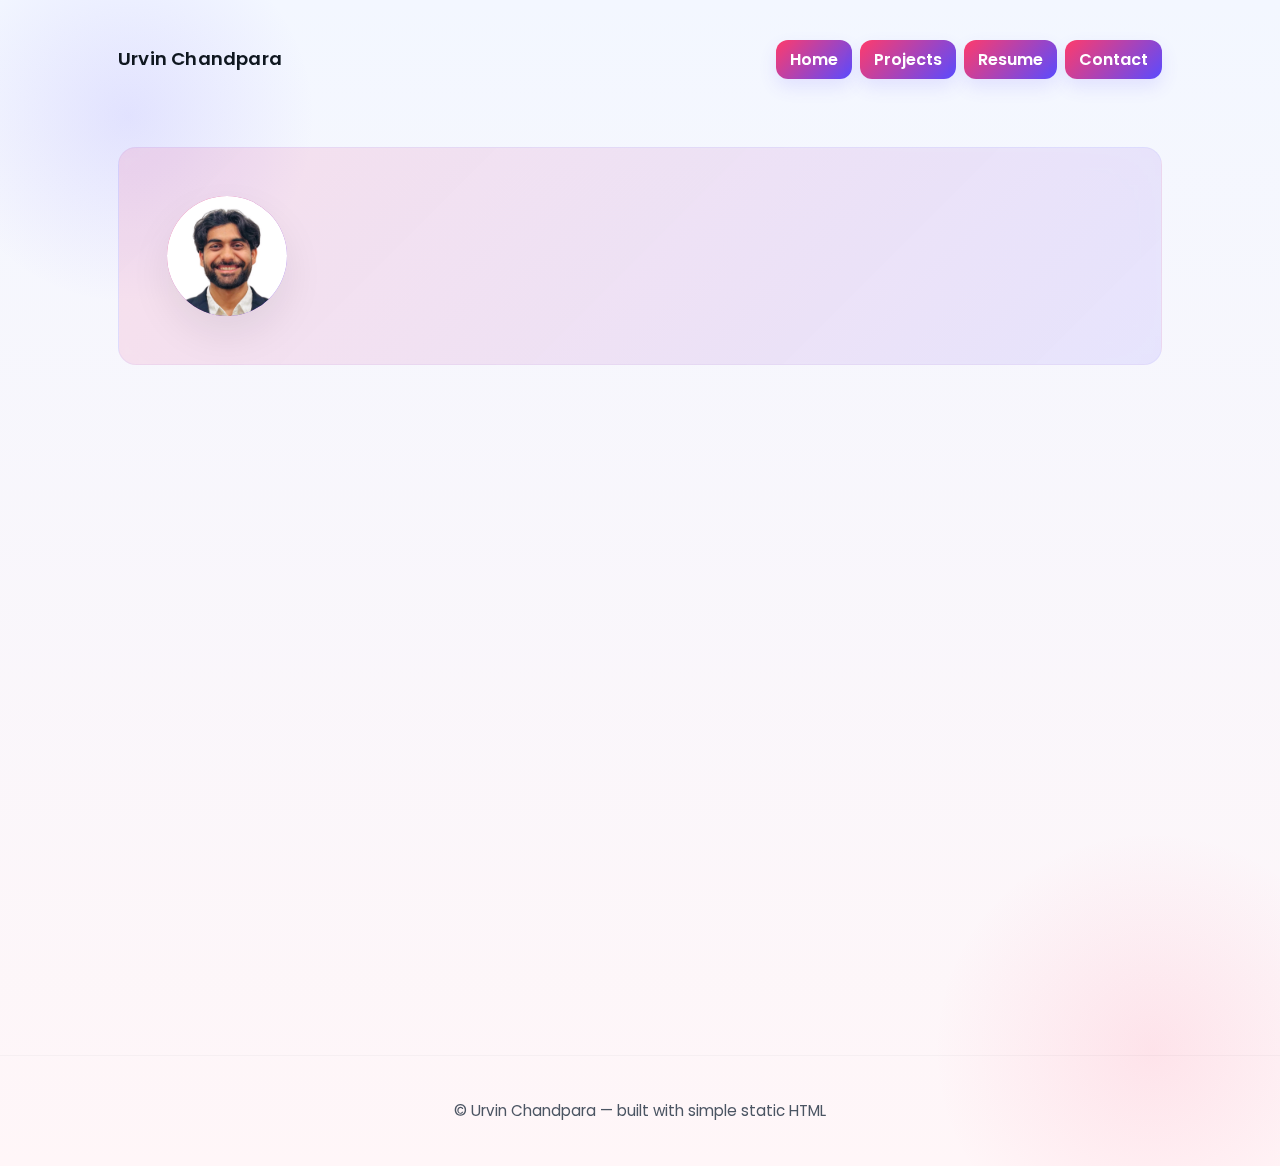
<file: index.html>
<!doctype html>
<html lang="en">
<head>
  <meta charset="utf-8" />
  <meta name="viewport" content="width=device-width,initial-scale=1" />
  <title>Your Name — Portfolio</title>
  <link rel="stylesheet" href="styles.css">
  <link href="https://fonts.googleapis.com/css2?family=Poppins:wght@300;400;600;700&display=swap" rel="stylesheet">
  <meta name="description" content="Portfolio showcasing projects: web, ML, and more." />
</head>
<body>
  <header class="site-header">
    <div class="container">
      <h1 class="brand">Urvin Chandpara</h1>
      <nav>
        <a href="index.html">Home</a>
        <a href="projects.html">Projects</a>
        <a href="resume.html" class="btn-resume">Resume</a>
        <a href="index.html#contact">Contact</a>
      </nav>
    </div>
  </header>

  <main class="container">
    <section class="hero">
      <div class="hero-inner">
        <div class="avatar">
          <img src="assets/profile.jpg" alt="Urvin Chandpara" loading="lazy" />
        </div>
        <div class="hero-copy">
          <h2 class="reveal">Hello, I'm Urvin Chandpara</h2>
          <p class="lead reveal delay-1">Machine Learning & Data Analytics — I build ML prototypes and interactive web demos.</p>
          
        </div>
      </div>
    </section>



    <section class="about intro reveal delay-3">
      <h3>About me</h3>
      <p>My name is Urvin Chandpara, and I graduated from Felician University in December 2025 with a bachelors degree in Business Analytics, maintaining a GPA of 3.8.

I was born and raised in a small town in India with big dreams, which shaped my work ethic, discipline, and determination. In high school, I competed in kickboxing and represented my state in two national games in the under-70 kg category, experiences that taught me resilience and consistency.

Outside of academics, I enjoy hiking, reading books, creating ML models and weightlifting. I am curious, motivated, and always looking for opportunities to grow personally and professionally.</p>
    </section>

    <section class="summary reveal delay-3">
      <div class="summary-card">
        <h3>Background</h3>
        <p> I am Urvin Chandpara, a recent graduate of Felician University with a strong interest in data science, analytics, and technology. Through internships in IT support and data science, I’ve worked on real projects such as building a model to predict diamond prices and supporting technical operations in workplace environments. I enjoy working with data, learning new tools, and solving practical problems that make systems more efficient. I am curious, motivated, and eager to grow my skills while contributing to meaningful, data-driven projects.</p>
      </div>
    </section>

    <section id="contact" class="reveal delay-4">
      <h3>Contact</h3>
      <p>Email: <a href="mailto:bchandpara28@gmail.com">bchandpara28@gmail.com</a></p>
      <p>GitHub: <a href="https://github.com/yourusername" target="_blank">github.com/yourusername</a></p>
    </section>
  </main>

  <footer class="site-footer">
    <div class="container">© Urvin Chandpara — built with simple static HTML</div>
  </footer>
</body>
</html>
</file>
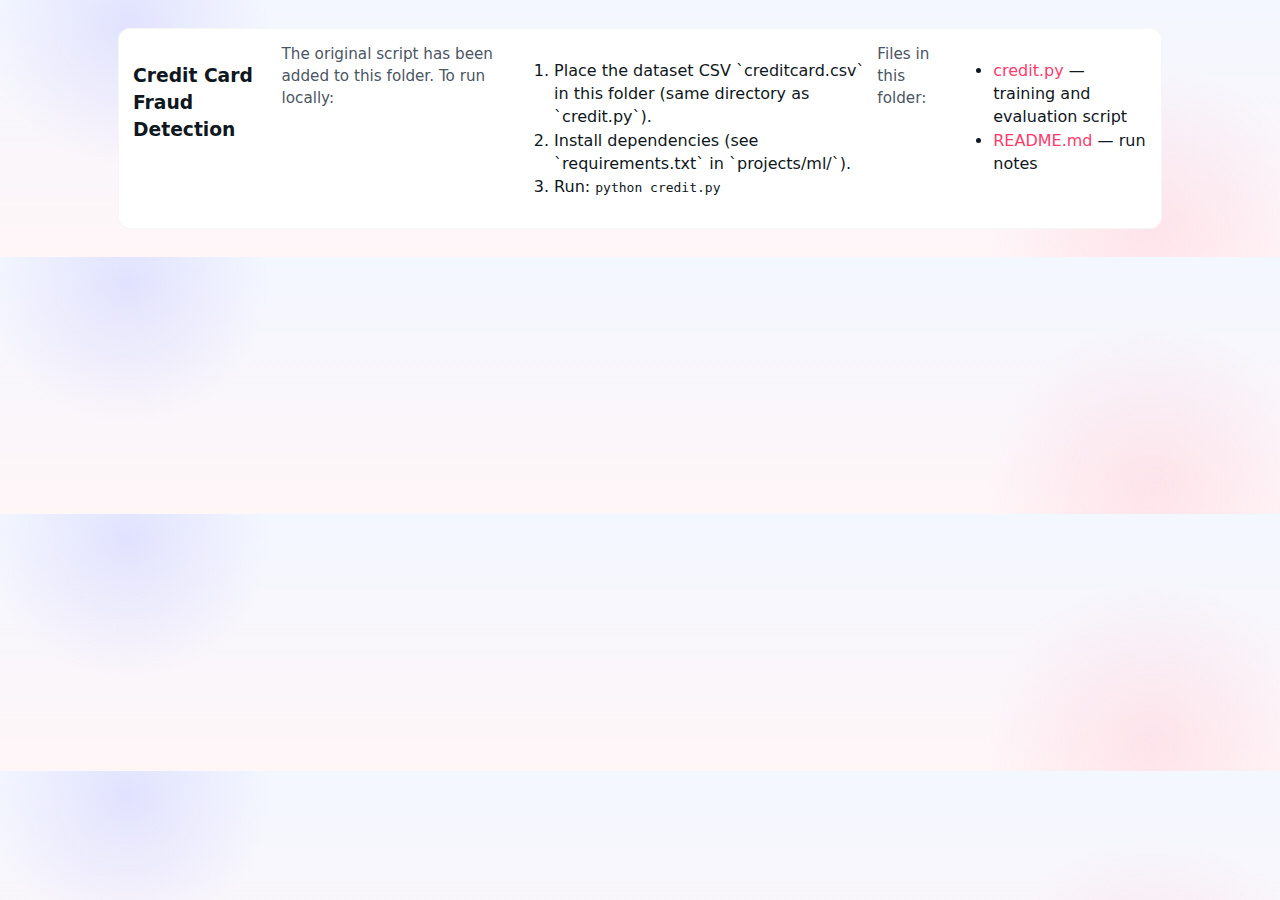
<file: projects/ml/credit_card/index.html>
<!doctype html>
<html lang="en">
<head>
  <meta charset="utf-8" />
  <meta name="viewport" content="width=device-width,initial-scale=1" />
  <title>Credit Card Fraud Detection — Placeholder</title>
  <link rel="stylesheet" href="../../../styles.css">
</head>
<body>
  <main class="container">
    <article class="card">
      <h3>Credit Card Fraud Detection</h3>
      <p>The original script has been added to this folder. To run locally:</p>
      <ol>
        <li>Place the dataset CSV `creditcard.csv` in this folder (same directory as `credit.py`).</li>
        <li>Install dependencies (see `requirements.txt` in `projects/ml/`).</li>
        <li>Run: <code>python credit.py</code></li>
      </ol>
      <p>Files in this folder:</p>
      <ul>
        <li><a href="credit.py">credit.py</a> — training and evaluation script</li>
        <li><a href="README.md">README.md</a> — run notes</li>
      </ul>
    </article>
  </main>
</body>
</html>
</file>
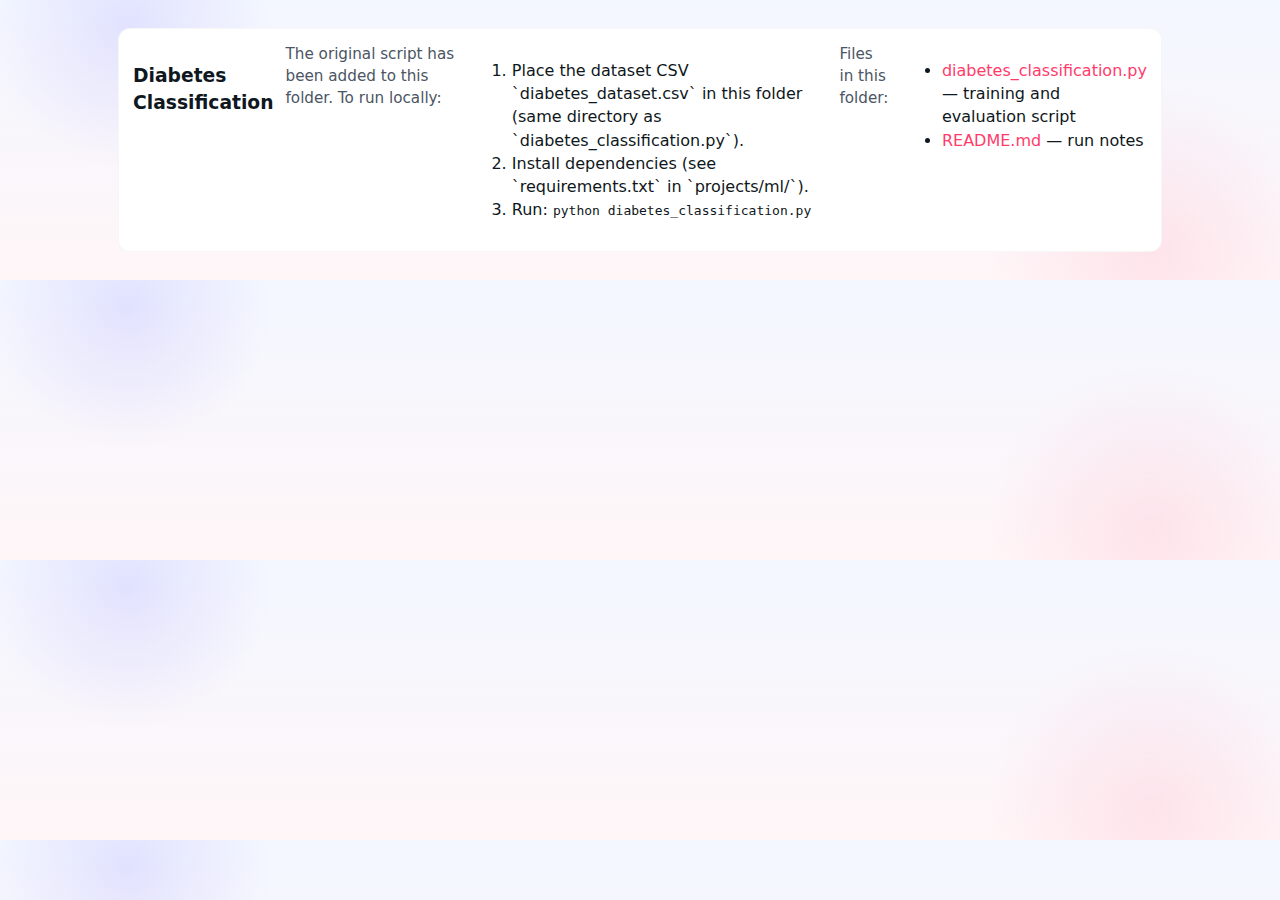
<file: projects/ml/diabetes/index.html>
<!doctype html>
<html lang="en">
<head>
  <meta charset="utf-8" />
  <meta name="viewport" content="width=device-width,initial-scale=1" />
  <title>Diabetes Classification — Placeholder</title>
  <link rel="stylesheet" href="../../../styles.css">
</head>
<body>
  <main class="container">
    <article class="card">
      <h3>Diabetes Classification</h3>
      <p>The original script has been added to this folder. To run locally:</p>
      <ol>
        <li>Place the dataset CSV `diabetes_dataset.csv` in this folder (same directory as `diabetes_classification.py`).</li>
        <li>Install dependencies (see `requirements.txt` in `projects/ml/`).</li>
        <li>Run: <code>python diabetes_classification.py</code></li>
      </ol>
      <p>Files in this folder:</p>
      <ul>
        <li><a href="diabetes_classification.py">diabetes_classification.py</a> — training and evaluation script</li>
        <li><a href="README.md">README.md</a> — run notes</li>
      </ul>
    </article>
  </main>
</body>
</html>
</file>
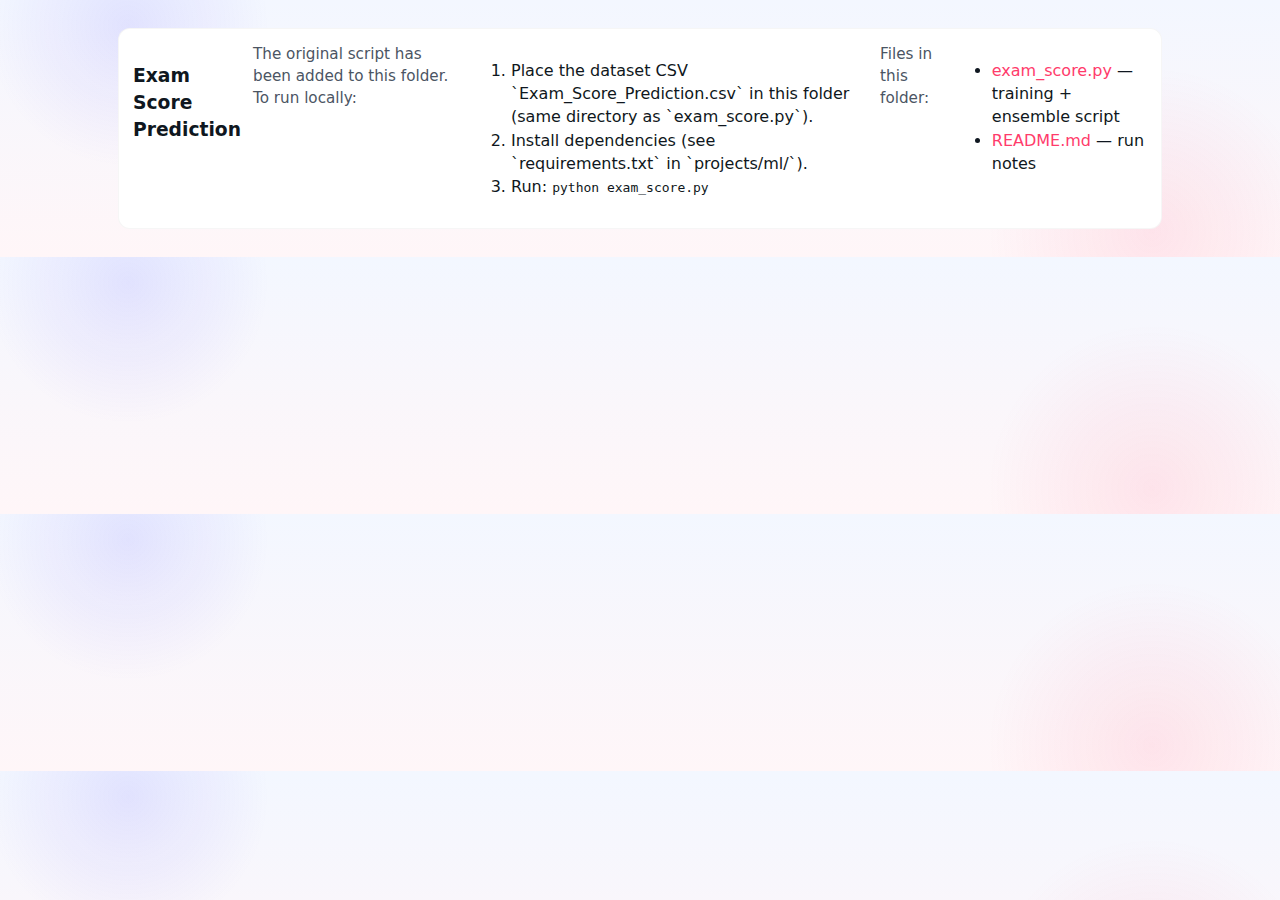
<file: projects/ml/exam_score/index.html>
<!doctype html>
<html lang="en">
<head>
  <meta charset="utf-8" />
  <meta name="viewport" content="width=device-width,initial-scale=1" />
  <title>Exam Score Prediction — Placeholder</title>
  <link rel="stylesheet" href="../../../../styles.css">
</head>
<body>
  <main class="container">
    <article class="card">
      <h3>Exam Score Prediction</h3>
      <p>The original script has been added to this folder. To run locally:</p>
      <ol>
        <li>Place the dataset CSV `Exam_Score_Prediction.csv` in this folder (same directory as `exam_score.py`).</li>
        <li>Install dependencies (see `requirements.txt` in `projects/ml/`).</li>
        <li>Run: <code>python exam_score.py</code></li>
      </ol>
      <p>Files in this folder:</p>
      <ul>
        <li><a href="exam_score.py">exam_score.py</a> — training + ensemble script</li>
        <li><a href="README.md">README.md</a> — run notes</li>
      </ul>
    </article>
  </main>
</body>
</html>
</file>
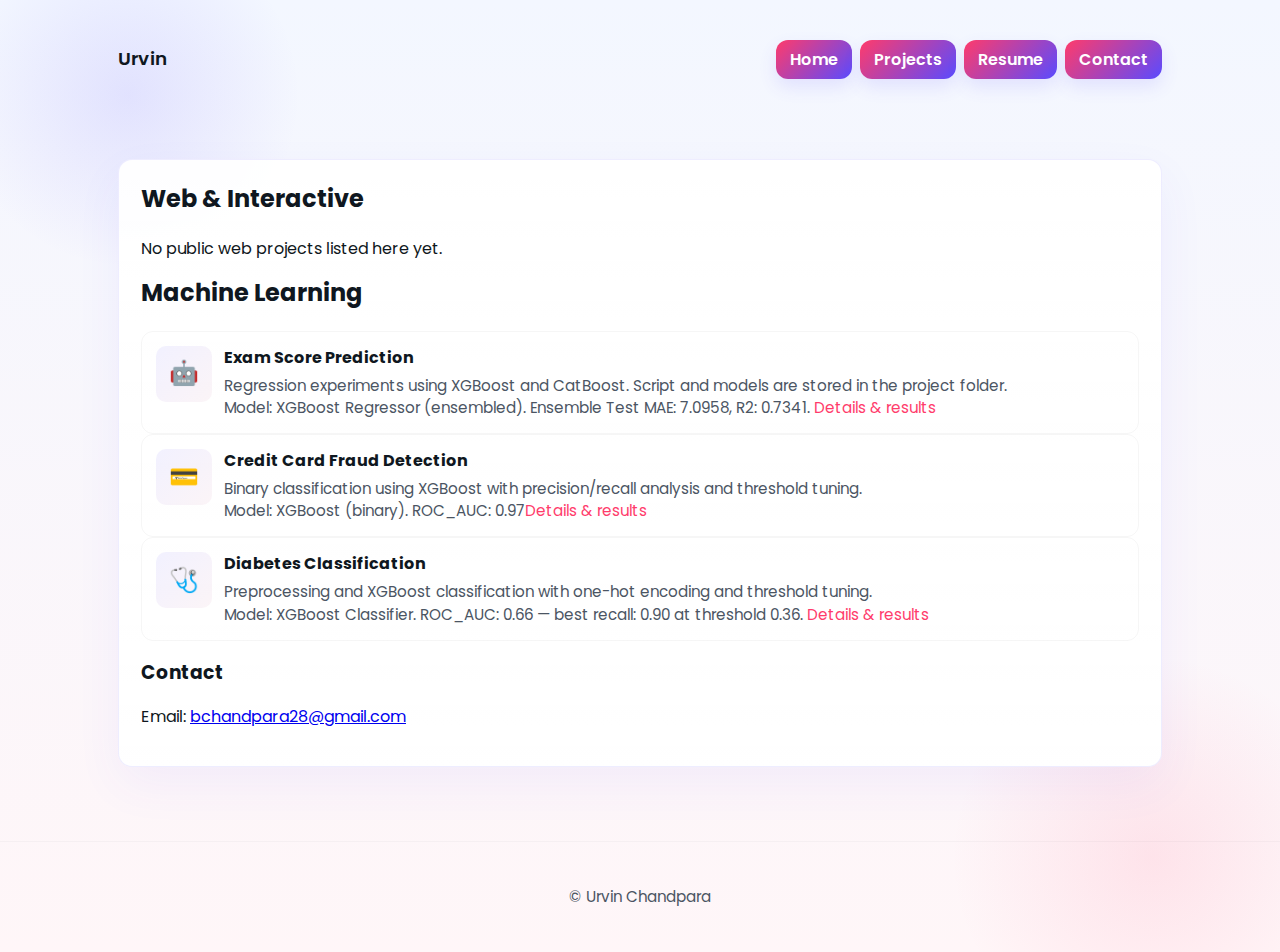
<file: projects.html>
<!doctype html>
<html lang="en">
<head>
  <meta charset="utf-8" />
  <meta name="viewport" content="width=device-width,initial-scale=1" />
  <title>Projects — Urvin</title>
  <link rel="stylesheet" href="styles.css">
  <link href="https://fonts.googleapis.com/css2?family=Poppins:wght@300;400;600;700&display=swap" rel="stylesheet">
  <meta name="description" content="List of projects and short descriptions" />
</head>
<body>
  <header class="site-header">
    <div class="container">
      <h1 class="brand">Urvin </h1>
      <nav>
        <a href="index.html">Home</a>
        <a href="projects.html">Projects</a>
        <a href="resume.html" class="btn-resume">Resume</a>
        <a href="index.html#contact">Contact</a>
      </nav>
    </div>
  </header>
  <main class="container">
    <section class="projects-container">
      <h2 id="web">Web & Interactive</h2>
      <p>No public web projects listed here yet.</p>

      <h2 id="ml">Machine Learning</h2>
      <article class="card">
        <div class="card-left">🤖</div>
        <div>
          <h4>Exam Score Prediction</h4>
          <p>Regression experiments using XGBoost and CatBoost. Script and models are stored in the project folder.</p>
          <p>Model: XGBoost Regressor (ensembled). Ensemble Test MAE: 7.0958, R2: 0.7341. <a href="projects/ml/exam_score/">Details & results</a></p>
        </div>
      </article>

      <article class="card">
        <div class="card-left">💳</div>
        <div>
          <h4>Credit Card Fraud Detection</h4>
          <p>Binary classification using XGBoost with precision/recall analysis and threshold tuning.</p>
          <p>Model: XGBoost (binary). ROC_AUC: 0.97<a href="projects/ml/credit_card/">Details & results</a></p>
        </div>
      </article>

      <article class="card">
        <div class="card-left">🩺</div>
        <div>
          <h4>Diabetes Classification</h4>
          <p>Preprocessing and XGBoost classification with one-hot encoding and threshold tuning.</p>
          <p>Model: XGBoost Classifier. ROC_AUC: 0.66 — best recall: 0.90 at threshold 0.36. <a href="projects/ml/diabetes/">Details & results</a></p>
        </div>
      </article>

      <section id="contact">
        <h3>Contact</h3>
        <p>Email: <a href="mailto:bchandpara28@gmail.com">bchandpara28@gmail.com</a></p>
      </section>
    </section>
  </main>
  <footer class="site-footer">
    <div class="container">© Urvin Chandpara</div>
  </footer>
</body>
</html>
</file>
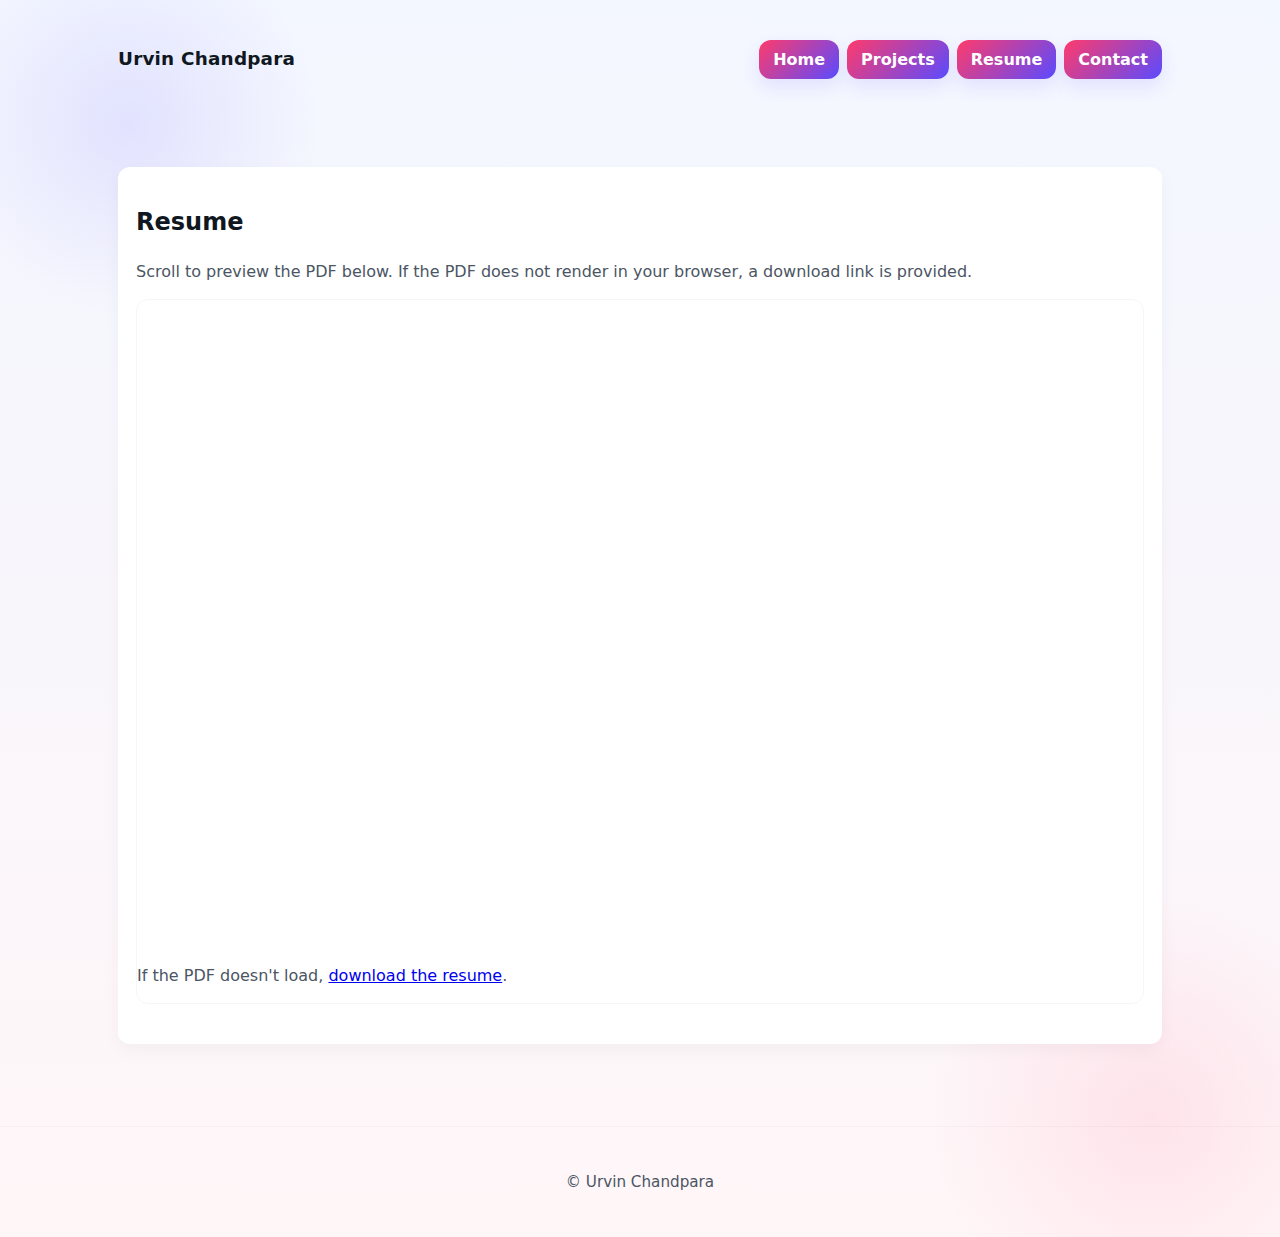
<file: resume.html>
<!doctype html>
<html lang="en">
<head>
  <meta charset="utf-8" />
  <meta name="viewport" content="width=device-width,initial-scale=1" />
  <title>Resume — Urvin Chandpara</title>
  <link rel="stylesheet" href="styles.css">
</head>
<body>
  <header class="site-header">
    <div class="container">
      <h1 class="brand">Urvin Chandpara</h1>
      <nav>
        <a href="index.html">Home</a>
        <a href="projects.html">Projects</a>
        <a href="resume.html" class="btn-resume">Resume</a>
        <a href="index.html#contact">Contact</a>
      </nav>
    </div>
  </header>

  <main class="container">
    <section class="intro">
      <h2>Resume</h2>
      <p class="muted">Scroll to preview the PDF below. If the PDF does not render in your browser, a download link is provided.</p>

      <div class="pdf-viewer">
        <iframe src="assets/resume.pdf" frameborder="0" role="document" aria-label="Resume PDF" loading="lazy"></iframe>
        <p class="muted">If the PDF doesn't load, <a href="assets/resume.pdf">download the resume</a>.</p>
      </div>

      <!-- Resume content removed per request; PDF viewer above is primary resume content -->
    </section>
  </main>

  <footer class="site-footer">
    <div class="container">© Urvin Chandpara</div>
  </footer>
</body>
</html>
</file>
<file: styles.css>
:root{
  --bg:#f4f6fb;
  --card:#ffffff;
  --accent:#ff3b6b; /* stronger pink */
  --accent-2:#5a4bff; /* stronger violet */
  --text:#0f1720;
  --muted:#4b5563;
}

*{box-sizing:border-box}
.body-bg{background:linear-gradient(180deg,#f8fbff 0%, #fffaf6 60%);}
body{font-family:Poppins, system-ui, -apple-system, "Segoe UI", Roboto, Helvetica, Arial; margin:0; background:
  radial-gradient(circle at 10% 10%, rgba(90,75,255,0.12), transparent 12%),
  radial-gradient(circle at 90% 90%, rgba(255,59,107,0.10), transparent 14%),
  linear-gradient(180deg,#f3f7ff,#fff6f8);
  color:var(--text); line-height:1.45}

/* gentle pastel wash overlay to give a light color to background */
.site-bg-overlay{position:fixed;inset:0;pointer-events:none;z-index:0;mix-blend-mode:screen;opacity:0.28;background:linear-gradient(120deg, rgba(90,75,255,0.06), rgba(255,59,107,0.05));}
.container{max-width:1100px;margin:0 auto;padding:28px}
.site-header{background:transparent;padding:12px 0}
.site-header .container{display:flex;align-items:center;justify-content:space-between}
.brand{margin:0;font-size:1.15rem;font-weight:600;letter-spacing:0.2px}
.site-header nav{display:flex;gap:8px}
.site-header nav a{margin-left:0;color:#fff;text-decoration:none;padding:8px 14px;border-radius:12px;transition:all .14s;background:linear-gradient(135deg,var(--accent),var(--accent-2));box-shadow:0 8px 18px rgba(90,75,255,0.12);font-weight:600}
.site-header nav a:hover{opacity:0.95;transform:translateY(-2px);box-shadow:0 14px 34px rgba(90,75,255,0.18)}
.site-header nav a:focus{outline:3px solid rgba(90,75,255,0.14)}
/* Resume link: filled gradient button to stand out */
.btn-resume{background:linear-gradient(135deg,var(--accent),var(--accent-2));color:#fff;padding:8px 14px;border-radius:12px;text-decoration:none;box-shadow:0 12px 28px rgba(90,75,255,0.18);font-weight:700}
.btn-resume:hover{opacity:0.98;transform:translateY(-2px)}

.hero{padding:36px;border-radius:14px;background:linear-gradient(135deg, rgba(108,99,255,0.08), rgba(196,77,122,0.06));display:block}
.hero-inner{display:flex;gap:18px;align-items:center}
.hero{position:relative;overflow:hidden;padding:48px;border-radius:18px;background:linear-gradient(135deg, rgba(255,59,107,0.12), rgba(90,75,255,0.10));border:1px solid rgba(90,75,255,0.06)}
.hero::before{content:"";position:absolute;inset:0;background:linear-gradient(60deg, rgba(255,59,107,0.10), rgba(90,75,255,0.08));filter:blur(30px);opacity:0.45;animation:shift 10s linear infinite;mix-blend-mode:overlay}
.avatar{width:120px;height:120px;border-radius:999px;background:linear-gradient(135deg,var(--accent),var(--accent-2));display:flex;align-items:center;justify-content:center;color:#fff;font-weight:700;font-size:26px;box-shadow:0 18px 40px rgba(17,24,39,0.08);overflow:hidden}
.avatar img{width:100%;height:100%;object-fit:cover;display:block}
.hero-copy h2{margin:0 0 6px;font-size:2.0rem;color:var(--text);font-weight:700;letter-spacing:0.2px}
.hero-copy .lead{margin:0;color:rgba(15,23,32,0.88);font-weight:500}
.cta{margin-top:14px}
.btn{display:inline-block;background:linear-gradient(135deg,var(--accent),var(--accent-2));color:#fff;padding:10px 18px;border-radius:12px;text-decoration:none;box-shadow:0 12px 28px rgba(90,75,255,0.16);transition:transform .14s ease,box-shadow .14s,opacity .18s}
.btn.secondary{background:#fff;color:var(--accent-2);border:1px solid rgba(90,75,255,0.12)}
.btn:hover{transform:translateY(-3px);box-shadow:0 20px 46px rgba(90,75,255,0.20)}

/* subtle animated background */
@keyframes shift{0%{transform:translateX(-10%)}50%{transform:translateX(10%)}100%{transform:translateX(-10%)}}

/* reveal animations */
.reveal{opacity:0;transform:translateY(8px);animation:reveal .7s forwards}
.reveal.delay-1{animation-delay:.18s}
.reveal.delay-2{animation-delay:.36s}
.reveal.delay-3{animation-delay:.54s}
.reveal.delay-4{animation-delay:.72s}
@keyframes reveal{to{opacity:1;transform:none}}

/* Resume nav button */
.btn-resume{margin-left:18px;padding:8px 12px;background:var(--accent);color:#fff;border-radius:8px;text-decoration:none}
.btn-resume:hover{opacity:.95}

.intro{background:var(--card);padding:18px;border-radius:12px;margin:20px 0;box-shadow:0 6px 18px rgba(15,23,32,0.04)}

/* summary card under hero */
.summary{margin-top:18px}
.summary-card{background:var(--card);padding:18px;border-radius:12px;box-shadow:0 12px 30px rgba(17,24,39,0.04);border:1px solid rgba(15,23,32,0.03)}
.summary-card h3{margin:0 0 8px}
.summary-card p{margin:0;color:var(--text)}

/* projects container styling */
.projects-container{background:linear-gradient(180deg, rgba(255,255,255,0.92), rgba(255,255,255,0.98));padding:22px;border-radius:14px;border:1px solid rgba(90,75,255,0.10);box-shadow:0 18px 48px rgba(90,75,255,0.06);margin:12px 0}
.projects-container h2{margin-top:0}
.projects-container .card{background:transparent;border:1px solid rgba(15,23,32,0.04);transition:border-color .18s ease,box-shadow .18s ease,transform .18s ease}
.projects-container .card:hover{border-color:rgba(90,75,255,0.22);box-shadow:0 28px 64px rgba(90,75,255,0.12);transform:translateY(-8px)}

/* PDF viewer styles */
.pdf-viewer{margin:14px 0 22px;border-radius:12px;overflow:hidden;border:1px solid rgba(15,23,32,0.04);}
.pdf-viewer iframe{width:100%;height:72vh;min-height:480px;border:0;display:block}
.muted{color:var(--muted)}
.cards{display:grid;grid-template-columns:repeat(auto-fit,minmax(260px,1fr));gap:18px}
.card{background:var(--card);padding:14px;border-radius:12px;border:1px solid rgba(15,23,32,0.04);display:flex;gap:12px;align-items:flex-start;transition:transform .14s,box-shadow .14s}
.card:hover{transform:translateY(-6px);box-shadow:0 18px 40px rgba(15,23,32,0.06)}
.card-left{width:56px;height:56px;border-radius:10px;display:flex;align-items:center;justify-content:center;font-size:24px;background:linear-gradient(135deg, rgba(108,99,255,0.09), rgba(196,77,122,0.06))}
.card h4{margin:0 0 6px}
.card p{margin:0;color:var(--muted);font-size:0.95rem}
.card a{color:var(--accent);text-decoration:none}

.site-footer{padding:16px 0;text-align:center;color:var(--muted);font-size:0.95rem;border-top:1px solid rgba(15,23,32,0.03);margin-top:34px}

@media (max-width:720px){
  .site-header .container{flex-direction:column;align-items:flex-start}
  nav a{margin-left:0;margin-top:8px}
  .hero-inner{flex-direction:row}
  .avatar{width:72px;height:72px}
}
</file>
